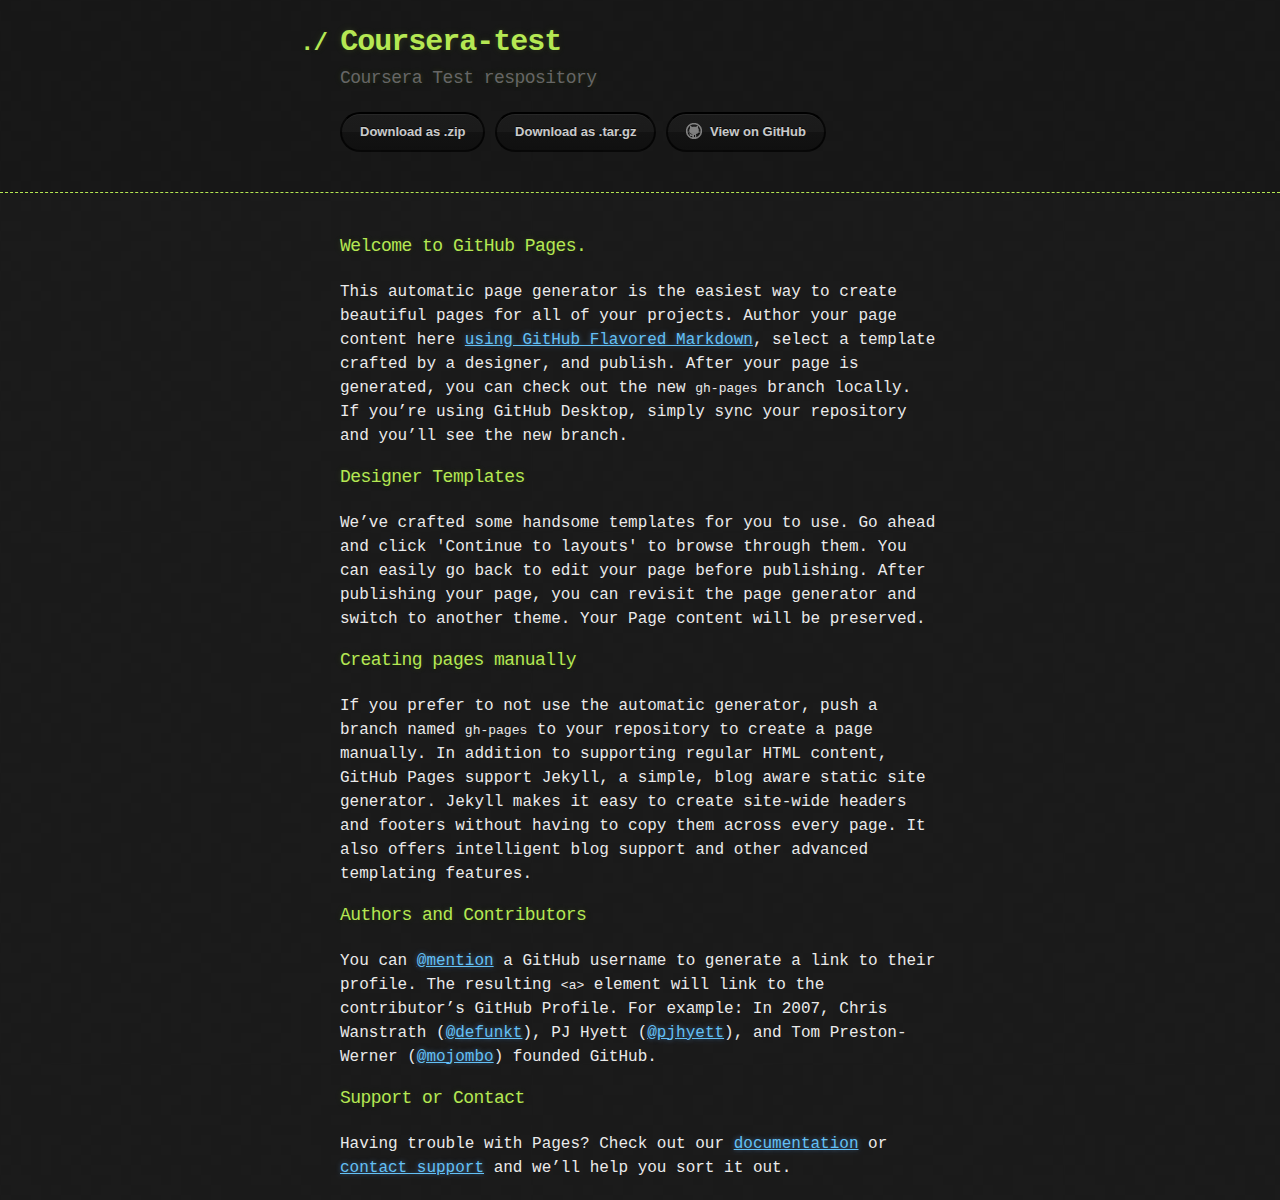
<file: index.html>
<!DOCTYPE html>
<html>
  <head>
    <meta charset='utf-8'>
    <meta http-equiv="X-UA-Compatible" content="chrome=1">

    <link rel="stylesheet" type="text/css" href="stylesheets/stylesheet.css" media="screen">
    <link rel="stylesheet" type="text/css" href="stylesheets/github-dark.css" media="screen">
    <link rel="stylesheet" type="text/css" href="stylesheets/print.css" media="print">

    <title>Coursera-test by Akritij</title>
  </head>

  <body>

    <header>
      <div class="container">
        <h1>Coursera-test</h1>
        <h2>Coursera Test respository</h2>

        <section id="downloads">
          <a href="https://github.com/Akritij/coursera-test/zipball/master" class="btn">Download as .zip</a>
          <a href="https://github.com/Akritij/coursera-test/tarball/master" class="btn">Download as .tar.gz</a>
          <a href="https://github.com/Akritij/coursera-test" class="btn btn-github"><span class="icon"></span>View on GitHub</a>
        </section>
      </div>
    </header>

    <div class="container">
      <section id="main_content">
        <h3>
<a id="welcome-to-github-pages" class="anchor" href="#welcome-to-github-pages" aria-hidden="true"><span aria-hidden="true" class="octicon octicon-link"></span></a>Welcome to GitHub Pages.</h3>

<p>This automatic page generator is the easiest way to create beautiful pages for all of your projects. Author your page content here <a href="https://guides.github.com/features/mastering-markdown/">using GitHub Flavored Markdown</a>, select a template crafted by a designer, and publish. After your page is generated, you can check out the new <code>gh-pages</code> branch locally. If you’re using GitHub Desktop, simply sync your repository and you’ll see the new branch.</p>

<h3>
<a id="designer-templates" class="anchor" href="#designer-templates" aria-hidden="true"><span aria-hidden="true" class="octicon octicon-link"></span></a>Designer Templates</h3>

<p>We’ve crafted some handsome templates for you to use. Go ahead and click 'Continue to layouts' to browse through them. You can easily go back to edit your page before publishing. After publishing your page, you can revisit the page generator and switch to another theme. Your Page content will be preserved.</p>

<h3>
<a id="creating-pages-manually" class="anchor" href="#creating-pages-manually" aria-hidden="true"><span aria-hidden="true" class="octicon octicon-link"></span></a>Creating pages manually</h3>

<p>If you prefer to not use the automatic generator, push a branch named <code>gh-pages</code> to your repository to create a page manually. In addition to supporting regular HTML content, GitHub Pages support Jekyll, a simple, blog aware static site generator. Jekyll makes it easy to create site-wide headers and footers without having to copy them across every page. It also offers intelligent blog support and other advanced templating features.</p>

<h3>
<a id="authors-and-contributors" class="anchor" href="#authors-and-contributors" aria-hidden="true"><span aria-hidden="true" class="octicon octicon-link"></span></a>Authors and Contributors</h3>

<p>You can <a href="https://help.github.com/articles/basic-writing-and-formatting-syntax/#mentioning-users-and-teams" class="user-mention">@mention</a> a GitHub username to generate a link to their profile. The resulting <code>&lt;a&gt;</code> element will link to the contributor’s GitHub Profile. For example: In 2007, Chris Wanstrath (<a href="https://github.com/defunkt" class="user-mention">@defunkt</a>), PJ Hyett (<a href="https://github.com/pjhyett" class="user-mention">@pjhyett</a>), and Tom Preston-Werner (<a href="https://github.com/mojombo" class="user-mention">@mojombo</a>) founded GitHub.</p>

<h3>
<a id="support-or-contact" class="anchor" href="#support-or-contact" aria-hidden="true"><span aria-hidden="true" class="octicon octicon-link"></span></a>Support or Contact</h3>

<p>Having trouble with Pages? Check out our <a href="https://help.github.com/pages">documentation</a> or <a href="https://github.com/contact">contact support</a> and we’ll help you sort it out.</p>
      </section>
    </div>

    
  </body>
</html>
</file>
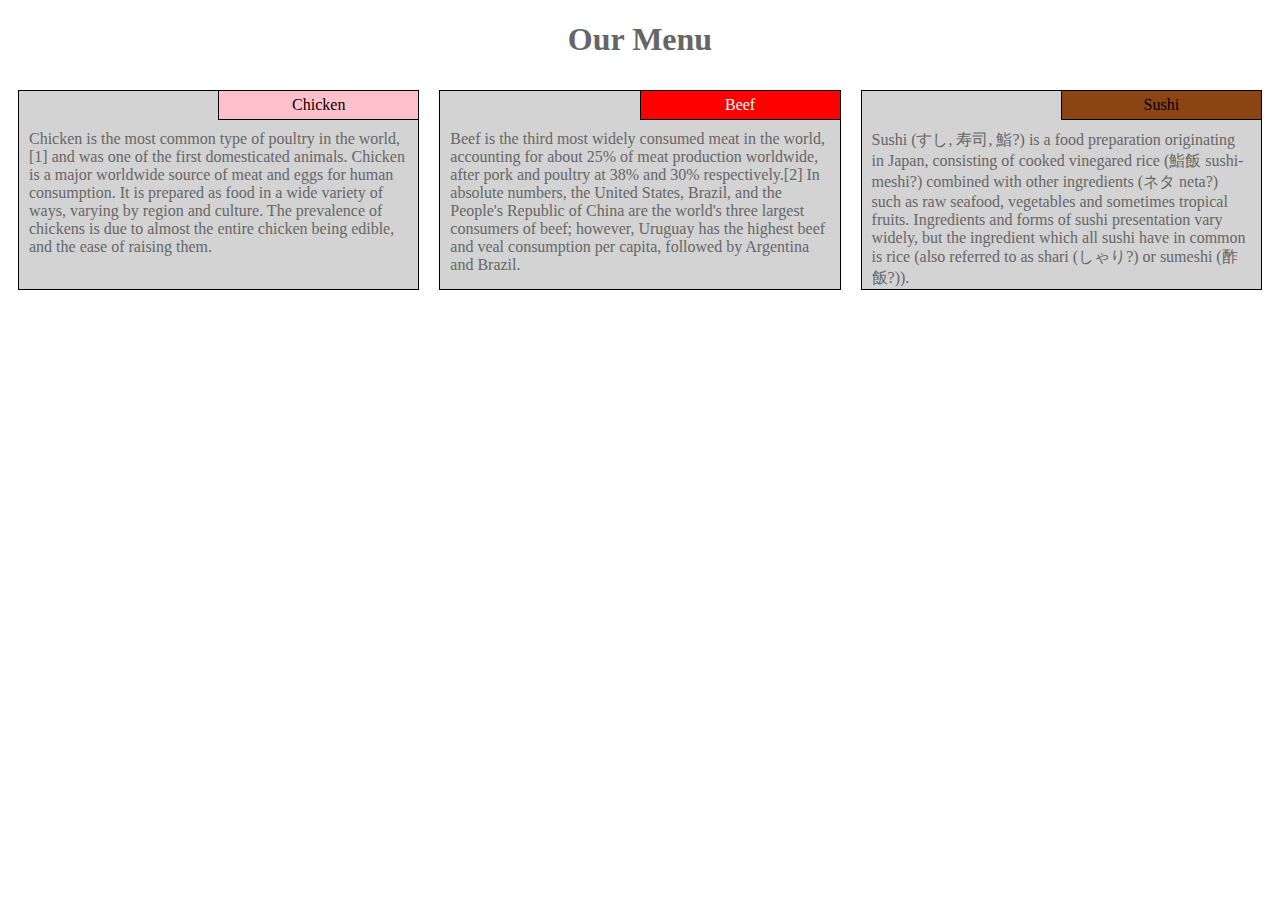
<file: module2_solution/index.html>
<!DOCTYPE html>
<html>
    
<head>
<meta charset="utf-8">
<link rel="stylesheet" type="text/css" href="CSS/mystyle.css">
<title>Module Solution 2</title>
</head>
<body>
<h1>Our Menu</h1>

<div id="main" class = "col-lg-4 col-md-6 col-sm-12">
	<div id = "pagewrap">
		<div id="chicken" class = "section_heading">Chicken</div>
		<div id = "content">
				 Chicken is the most common type of poultry in the world,[1] and was one of the first domesticated animals. Chicken is a major worldwide source of meat and eggs for human consumption. It is prepared as food in a wide variety of ways, varying by region and culture. The prevalence of chickens is due to almost the entire chicken being edible, and the ease of raising them.
		</div>
	</div>
</div>
<div id="main" class = "col-lg-4 col-md-6 col-sm-12">
	<div id = "pagewrap" >
		<div id="beef" class = "section_heading">Beef</div>
		<div id = "content">
				 Beef is the third most widely consumed meat in the world, accounting for about 25% of meat production worldwide, after pork and poultry at 38% and 30% respectively.[2] In absolute numbers, the United States, Brazil, and the People's Republic of China are the world's three largest consumers of beef; however, Uruguay has the highest beef and veal consumption per capita, followed by Argentina and Brazil.
		</div>
	</div>
</div>
<div id="main" class = "col-lg-4 col-md-12 col-sm-12">
	<div id = "pagewrap" >
		<div id="sushi" class = "section_heading">Sushi</div>
		<div id = "content">
				 Sushi (すし, 寿司, 鮨?) is a food preparation originating in Japan, consisting of cooked vinegared rice (鮨飯 sushi-meshi?) combined with other ingredients (ネタ neta?) such as raw seafood, vegetables and sometimes tropical fruits. Ingredients and forms of sushi presentation vary widely, but the ingredient which all sushi have in common is rice (also referred to as shari (しゃり?) or sumeshi (酢飯?)).
		</div>
	</div>
</div>
</body>
</html>
</file>
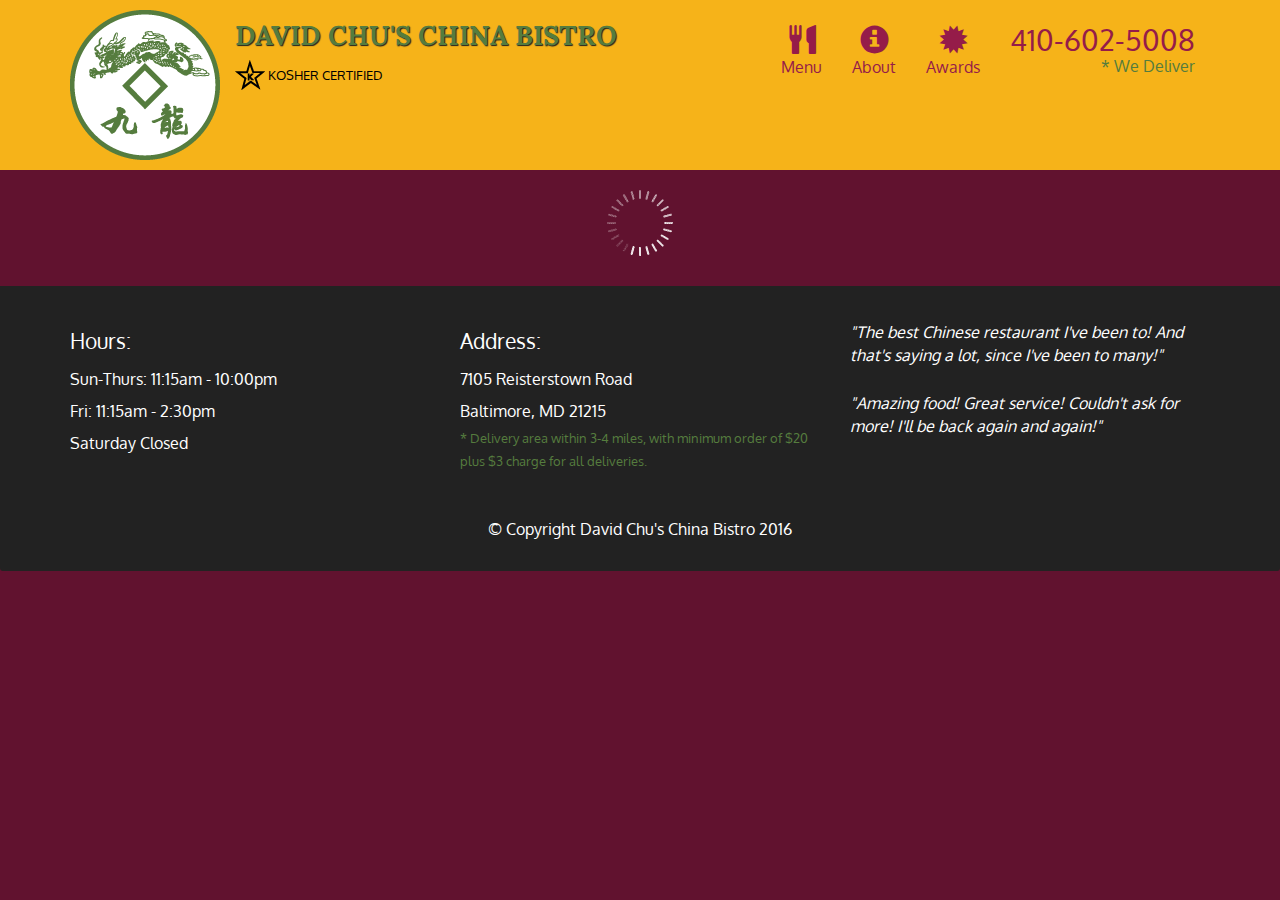
<file: module5-solution-starter/index.html>
<!doctype html>
<html lang="en">
  <head>
    <meta charset="utf-8">
    <meta http-equiv="X-UA-Compatible" content="IE=edge">
    <meta name="viewport" content="width=device-width, initial-scale=1">
    <title>David Chu's China Bistro</title>
    <link rel="stylesheet" href="css/bootstrap.min.css">
    <link rel="stylesheet" href="css/styles.css">
    <link href='https://fonts.googleapis.com/css?family=Oxygen:400,300,700' rel='stylesheet' type='text/css'>
    <link href='https://fonts.googleapis.com/css?family=Lora' rel='stylesheet' type='text/css'>
  </head>
<body>
  <header>
    <nav id="header-nav" class="navbar navbar-default">
      <div class="container">
        <div class="navbar-header">
          <a href="index.html" class="pull-left visible-md visible-lg">
            <div id="logo-img" alt="Logo image"></div>
          </a>

          <div class="navbar-brand">
            <a href="index.html"><h1>David Chu's China Bistro</h1></a>
            <p>
              <img src="images/star-k-logo.png" alt="Kosher certification">
              <span>Kosher Certified</span>
            </p>
          </div>

          <button id="navbarToggle" type="button" class="navbar-toggle collapsed" data-toggle="collapse" data-target="#collapsable-nav" aria-expanded="false">
            <span class="sr-only">Toggle navigation</span>
            <span class="icon-bar"></span>
            <span class="icon-bar"></span>
            <span class="icon-bar"></span>
          </button>
        </div>
        
        <div id="collapsable-nav" class="collapse navbar-collapse">
           <ul id="nav-list" class="nav navbar-nav navbar-right">
            <li id="navHomeButton" class="visible-xs active">
              <a href="index.html">
                <span class="glyphicon glyphicon-home"></span> Home</a>
            </li>
            <li id="navMenuButton">
              <a href="#" onclick="$dc.loadMenuCategories();">
                <span class="glyphicon glyphicon-cutlery"></span><br class="hidden-xs"> Menu</a>
            </li>
            <li>
              <a href="#">
                <span class="glyphicon glyphicon-info-sign"></span><br class="hidden-xs"> About</a>
            </li>
            <li>
              <a href="#">
                <span class="glyphicon glyphicon-certificate"></span><br class="hidden-xs"> Awards</a>
            </li>
            <li id="phone" class="hidden-xs">
              <a href="tel:410-602-5008">
                <span>410-602-5008</span></a><div>* We Deliver</div>
            </li>
          </ul><!-- #nav-list -->
        </div><!-- .collapse .navbar-collapse -->
      </div><!-- .container -->
    </nav><!-- #header-nav -->
  </header>

  <div id="call-btn" class="visible-xs">
    <a class="btn" href="tel:410-602-5008">
    <span class="glyphicon glyphicon-earphone"></span>
    410-602-5008
    </a>
  </div>
  <div id="xs-deliver" class="text-center visible-xs">* We Deliver</div>

  <div id="main-content" class="container"></div>

  <footer class="panel-footer">
    <div class="container">
      <div class="row">
        <section id="hours" class="col-sm-4">
          <span>Hours:</span><br>
          Sun-Thurs: 11:15am - 10:00pm<br>
          Fri: 11:15am - 2:30pm<br>
          Saturday Closed
          <hr class="visible-xs">
        </section>
        <section id="address" class="col-sm-4">
          <span>Address:</span><br>
          7105 Reisterstown Road<br>
          Baltimore, MD 21215
          <p>* Delivery area within 3-4 miles, with minimum order of $20 plus $3 charge for all deliveries.</p>
          <hr class="visible-xs">
        </section>
        <section id="testimonials" class="col-sm-4">
          <p>"The best Chinese restaurant I've been to! And that's saying a lot, since I've been to many!"</p>
          <p>"Amazing food! Great service! Couldn't ask for more! I'll be back again and again!"</p>
        </section>
      </div>
      <div class="text-center">&copy; Copyright David Chu's China Bistro 2016</div>
    </div>
  </footer>

  <!-- jQuery (Bootstrap JS plugins depend on it) -->
  <script src="js/jquery-2.1.4.min.js"></script>
  <script src="js/bootstrap.min.js"></script>
  <script src="js/ajax-utils.js"></script>
  <script src="js/script.js"></script>
</body>
</html>
</file>
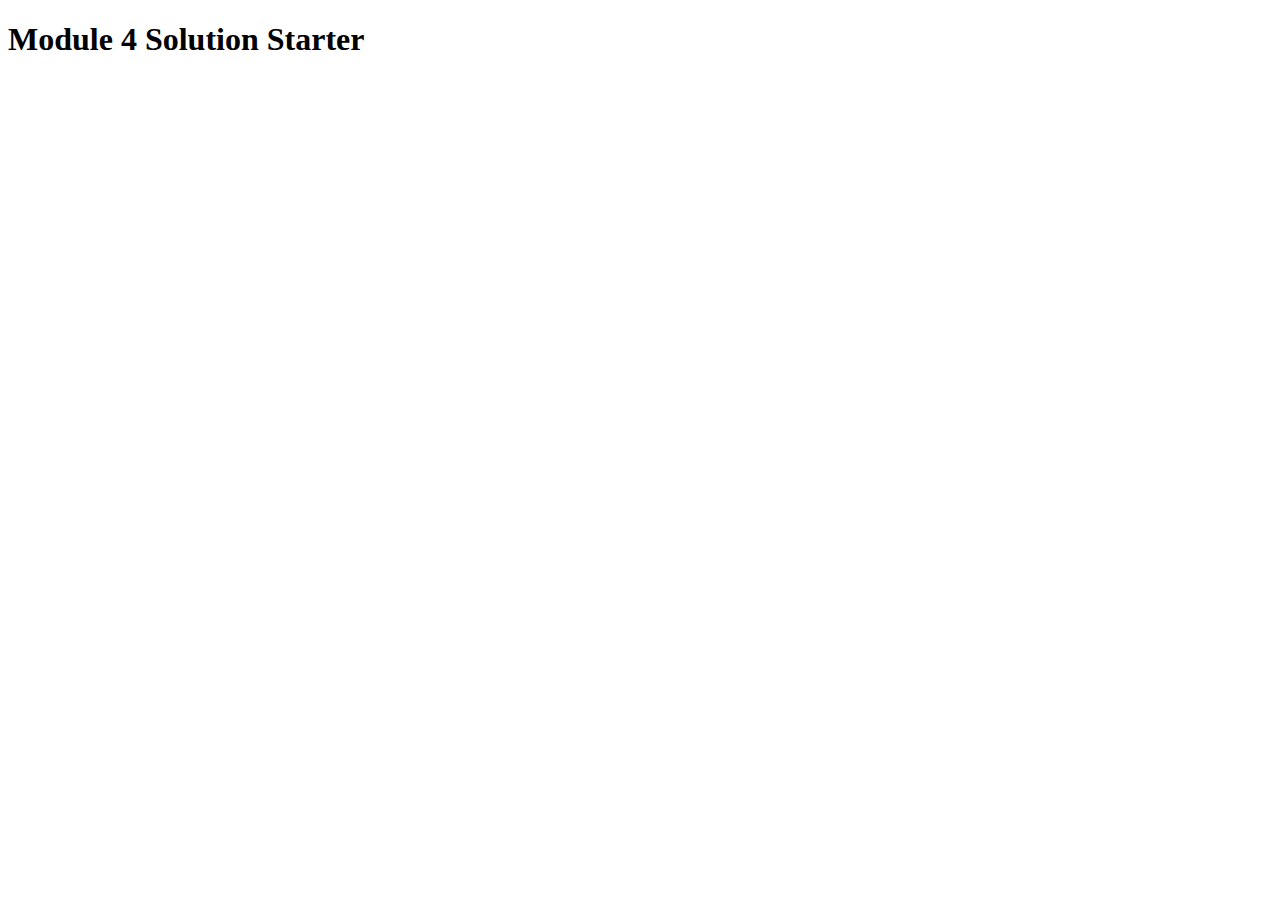
<file: module4-solution-starter/easier/index.html>
<!DOCTYPE html>
<html>
<head>
  <meta charset="utf-8">
  <title>Module 4 Solution Starter</title>
  <script src="SpeakHello.js"></script>
  <script src="SpeakGoodBye.js"></script>
  <script src="script.js"></script>
</head>
<body>
  <h1>Module 4 Solution Starter</h1>
</body>
</html>
</file>
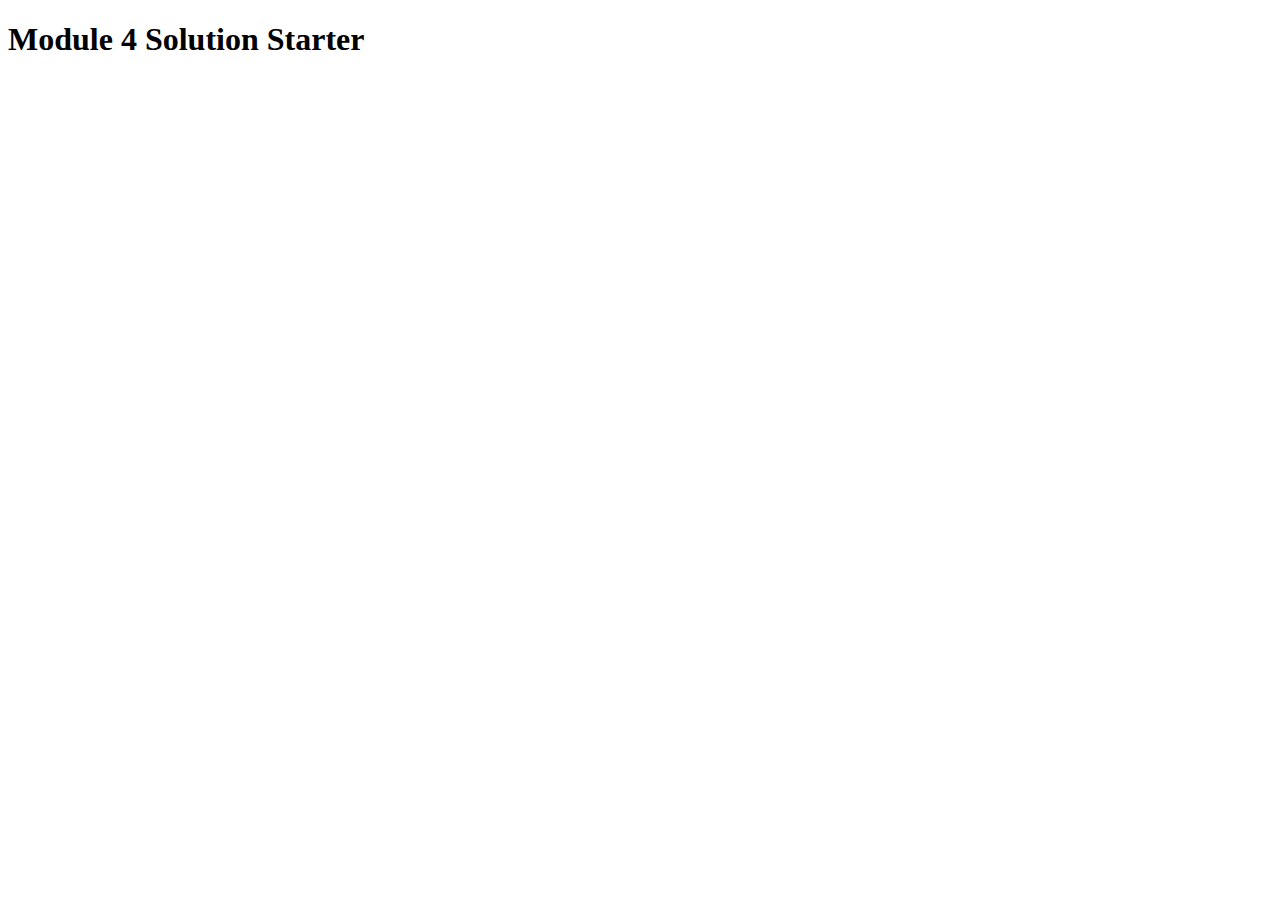
<file: module4-solution-starter/harder/index.html>
<!DOCTYPE html>
<html>
<head>
  <meta charset="utf-8">
  <title>Module 4 Solution Starter</title>
  <script>
    var names = []; // DO NOT REMOVE
  </script>
  <script src="SpeakHello.js"></script>
  <script src="SpeakGoodBye.js"></script>
  <script src="script.js"></script>
</head>
<body>
  <h1>Module 4 Solution Starter</h1>
</body>
</html>
</file>
<file: stylesheets/stylesheet.css>
body {
  margin: 0;
  padding: 0;
  background: #151515 url("../images/bkg.png") 0 0;
  color: #eaeaea;
  font: 16px;
  line-height: 1.5;
  font-family: Monaco, "Bitstream Vera Sans Mono", "Lucida Console", Terminal, monospace;
}

/* General & 'Reset' Stuff */

.container {
  width: 90%;
  max-width: 600px;
  margin: 0 auto;
}

section {
  display: block;
  margin: 0 0 20px 0;
}

h1, h2, h3, h4, h5, h6 {
  margin: 0 0 20px;
}

li {
  line-height: 1.4 ;
}

/* Header, <header>
   header   - container
   h1       - project name
   h2       - project description
*/

header {
  background: rgba(0, 0, 0, 0.1);
  width: 100%;
  border-bottom: 1px dashed #b5e853;
  padding: 20px 0;
  margin: 0 0 40px 0;
}

header h1 {
  font-size: 30px;
  line-height: 1.5;
  margin: 0 0 0 -40px;
  font-weight: bold;
  font-family: Monaco, "Bitstream Vera Sans Mono", "Lucida Console", Terminal, monospace;
  color: #b5e853;
  text-shadow: 0 1px 1px rgba(0, 0, 0, 0.1),
               0 0 5px rgba(181, 232, 83, 0.1),
               0 0 10px rgba(181, 232, 83, 0.1);
  letter-spacing: -1px;
  -webkit-font-smoothing: antialiased;
}

header h1:before {
  content: "./ ";
  font-size: 24px;
}

header h2 {
  font-size: 18px;
  font-weight: 300;
  color: #666;
}

#downloads .btn {
  display: inline-block;
  text-align: center;
  margin: 0;
}

/* Main Content
*/

#main_content {
  width: 100%;
  -webkit-font-smoothing: antialiased;
}
section img {
  max-width: 100%
}

h1, h2, h3, h4, h5, h6 {
  font-weight: normal;
  font-family: Monaco, "Bitstream Vera Sans Mono", "Lucida Console", Terminal, monospace;
  color: #b5e853;
  letter-spacing: -0.03em;
  text-shadow: 0 1px 1px rgba(0, 0, 0, 0.1),
               0 0 5px rgba(181, 232, 83, 0.1),
               0 0 10px rgba(181, 232, 83, 0.1);
}

#main_content h1 {
  font-size: 30px;
}

#main_content h2 {
  font-size: 24px;
}

#main_content h3 {
  font-size: 18px;
}

#main_content h4 {
  font-size: 14px;
}

#main_content h5 {
  font-size: 12px;
  text-transform: uppercase;
  margin: 0 0 5px 0;
}

#main_content h6 {
  font-size: 12px;
  text-transform: uppercase;
  color: #999;
  margin: 0 0 5px 0;
}

dt {
  font-style: italic;
  font-weight: bold;
}

ul li {
  list-style: none;
}

ul li:before {
  content: ">>";
  font-family: Monaco, "Bitstream Vera Sans Mono", "Lucida Console", Terminal, monospace;
  font-size: 13px;
  color: #b5e853;
  margin-left: -37px;
  margin-right: 21px;
  line-height: 16px;
}

blockquote {
  color: #aaa;
  padding-left: 10px;
  border-left: 1px dotted #666;
}

pre {
  background: rgba(0, 0, 0, 0.9);
  border: 1px solid rgba(255, 255, 255, 0.15);
  padding: 10px;
  font-size: 14px;
  color: #b5e853;
  border-radius: 2px;
  -moz-border-radius: 2px;
  -webkit-border-radius: 2px;
  text-wrap: normal;
  overflow: auto;
  overflow-y: hidden;
}

table {
  width: 100%;
  margin: 0 0 20px 0;
}

th {
  text-align: left;
  border-bottom: 1px dashed #b5e853;
  padding: 5px 10px;
}

td {
  padding: 5px 10px;
}

hr {
  height: 0;
  border: 0;
  border-bottom: 1px dashed #b5e853;
  color: #b5e853;
}

/* Buttons
*/

.btn {
  display: inline-block;
  background: -webkit-linear-gradient(top, rgba(40, 40, 40, 0.3), rgba(35, 35, 35, 0.3) 50%, rgba(10, 10, 10, 0.3) 50%, rgba(0, 0, 0, 0.3));
  padding: 8px 18px;
  border-radius: 50px;
  border: 2px solid rgba(0, 0, 0, 0.7);
  border-bottom: 2px solid rgba(0, 0, 0, 0.7);
  border-top: 2px solid rgba(0, 0, 0, 1);
  color: rgba(255, 255, 255, 0.8);
  font-family: Helvetica, Arial, sans-serif;
  font-weight: bold;
  font-size: 13px;
  text-decoration: none;
  text-shadow: 0 -1px 0 rgba(0, 0, 0, 0.75);
  box-shadow: inset 0 1px 0 rgba(255, 255, 255, 0.05);
}

.btn:hover {
  background: -webkit-linear-gradient(top, rgba(40, 40, 40, 0.6), rgba(35, 35, 35, 0.6) 50%, rgba(10, 10, 10, 0.8) 50%, rgba(0, 0, 0, 0.8));
}

.btn .icon {
  display: inline-block;
  width: 16px;
  height: 16px;
  margin: 1px 8px 0 0;
  float: left;
}

.btn-github .icon {
  opacity: 0.6;
  background: url("../images/blacktocat.png") 0 0 no-repeat;
}

/* Links
   a, a:hover, a:visited
*/

a {
  color: #63c0f5;
  text-shadow: 0 0 5px rgba(104, 182, 255, 0.5);
}

/* Clearfix */

.cf:before, .cf:after {
  content:"";
  display:table;
}

.cf:after {
  clear:both;
}

.cf {
  zoom:1;
}
</file>
<file: stylesheets/github-dark.css>
/*
The MIT License (MIT)

Copyright (c) 2016 GitHub, Inc.

Permission is hereby granted, free of charge, to any person obtaining a copy
of this software and associated documentation files (the "Software"), to deal
in the Software without restriction, including without limitation the rights
to use, copy, modify, merge, publish, distribute, sublicense, and/or sell
copies of the Software, and to permit persons to whom the Software is
furnished to do so, subject to the following conditions:

The above copyright notice and this permission notice shall be included in all
copies or substantial portions of the Software.

THE SOFTWARE IS PROVIDED "AS IS", WITHOUT WARRANTY OF ANY KIND, EXPRESS OR
IMPLIED, INCLUDING BUT NOT LIMITED TO THE WARRANTIES OF MERCHANTABILITY,
FITNESS FOR A PARTICULAR PURPOSE AND NONINFRINGEMENT. IN NO EVENT SHALL THE
AUTHORS OR COPYRIGHT HOLDERS BE LIABLE FOR ANY CLAIM, DAMAGES OR OTHER
LIABILITY, WHETHER IN AN ACTION OF CONTRACT, TORT OR OTHERWISE, ARISING FROM,
OUT OF OR IN CONNECTION WITH THE SOFTWARE OR THE USE OR OTHER DEALINGS IN THE
SOFTWARE.

*/

.pl-c /* comment */ {
  color: #969896;
}

.pl-c1 /* constant, variable.other.constant, support, meta.property-name, support.constant, support.variable, meta.module-reference, markup.raw, meta.diff.header */,
.pl-s .pl-v /* string variable */ {
  color: #0099cd;
}

.pl-e /* entity */,
.pl-en /* entity.name */ {
  color: #9774cb;
}

.pl-smi /* variable.parameter.function, storage.modifier.package, storage.modifier.import, storage.type.java, variable.other */,
.pl-s .pl-s1 /* string source */ {
  color: #ddd;
}

.pl-ent /* entity.name.tag */ {
  color: #7bcc72;
}

.pl-k /* keyword, storage, storage.type */ {
  color: #cc2372;
}

.pl-s /* string */,
.pl-pds /* punctuation.definition.string, string.regexp.character-class */,
.pl-s .pl-pse .pl-s1 /* string punctuation.section.embedded source */,
.pl-sr /* string.regexp */,
.pl-sr .pl-cce /* string.regexp constant.character.escape */,
.pl-sr .pl-sre /* string.regexp source.ruby.embedded */,
.pl-sr .pl-sra /* string.regexp string.regexp.arbitrary-repitition */ {
  color: #3c66e2;
}

.pl-v /* variable */ {
  color: #fb8764;
}

.pl-id /* invalid.deprecated */ {
  color: #e63525;
}

.pl-ii /* invalid.illegal */ {
  color: #f8f8f8;
  background-color: #e63525;
}

.pl-sr .pl-cce /* string.regexp constant.character.escape */ {
  font-weight: bold;
  color: #7bcc72;
}

.pl-ml /* markup.list */ {
  color: #c26b2b;
}

.pl-mh /* markup.heading */,
.pl-mh .pl-en /* markup.heading entity.name */,
.pl-ms /* meta.separator */ {
  font-weight: bold;
  color: #264ec5;
}

.pl-mq /* markup.quote */ {
  color: #00acac;
}

.pl-mi /* markup.italic */ {
  font-style: italic;
  color: #ddd;
}

.pl-mb /* markup.bold */ {
  font-weight: bold;
  color: #ddd;
}

.pl-md /* markup.deleted, meta.diff.header.from-file */ {
  color: #bd2c00;
  background-color: #ffecec;
}

.pl-mi1 /* markup.inserted, meta.diff.header.to-file */ {
  color: #55a532;
  background-color: #eaffea;
}

.pl-mdr /* meta.diff.range */ {
  font-weight: bold;
  color: #9774cb;
}

.pl-mo /* meta.output */ {
  color: #264ec5;
}
</file>
<file: stylesheets/print.css>
html, body, div, span, applet, object, iframe,
h1, h2, h3, h4, h5, h6, p, blockquote, pre,
a, abbr, acronym, address, big, cite, code,
del, dfn, em, img, ins, kbd, q, s, samp,
small, strike, strong, sub, sup, tt, var,
b, u, i, center,
dl, dt, dd, ol, ul, li,
fieldset, form, label, legend,
table, caption, tbody, tfoot, thead, tr, th, td,
article, aside, canvas, details, embed,
figure, figcaption, footer, header, hgroup,
menu, nav, output, ruby, section, summary,
time, mark, audio, video {
  padding: 0;
  margin: 0;
  font: inherit;
  font-size: 100%;
  vertical-align: baseline;
  border: 0;
}
/* HTML5 display-role reset for older browsers */
article, aside, details, figcaption, figure,
footer, header, hgroup, menu, nav, section {
  display: block;
}
body {
  line-height: 1;
}
ol, ul {
  list-style: none;
}
blockquote, q {
  quotes: none;
}
blockquote:before, blockquote:after,
q:before, q:after {
  content: '';
  content: none;
}
table {
  border-spacing: 0;
  border-collapse: collapse;
}
body {
  font-family: 'Helvetica Neue', Helvetica, Arial, serif;
  font-size: 13px;
  line-height: 1.5;
  color: #000;
}

a {
  font-weight: bold;
  color: #d5000d;
}

header {
  padding-top: 35px;
  padding-bottom: 10px;
}

header h1 {
  font-size: 48px;
  font-weight: bold;
  line-height: 1.2;
  color: #303030;
  letter-spacing: -1px;
}

header h2 {
  font-size: 24px;
  font-weight: normal;
  line-height: 1.3;
  color: #aaa;
  letter-spacing: -1px;
}
#downloads {
  display: none;
}
#main_content {
  padding-top: 20px;
}

code, pre {
  margin-bottom: 30px;
  font-family: Monaco, "Bitstream Vera Sans Mono", "Lucida Console", Terminal;
  font-size: 12px;
  color: #222;
}

code {
  padding: 0 3px;
}

pre {
  padding: 20px;
  overflow: auto;
  border: solid 1px #ddd;
}
pre code {
  padding: 0;
}

ul, ol, dl {
  margin-bottom: 20px;
}


/* COMMON STYLES */

table {
  width: 100%;
  border: 1px solid #ebebeb;
}

th {
  font-weight: 500;
}

td {
  font-weight: 300;
  text-align: center;
  border: 1px solid #ebebeb;
}

form {
  padding: 20px;
  background: #f2f2f2;

}


/* GENERAL ELEMENT TYPE STYLES */

h1 {
  font-size: 2.8em;
}

h2 {
  margin-bottom: 8px;
  font-size: 22px;
  font-weight: bold;
  color: #303030;
}

h3 {
  margin-bottom: 8px;
  font-size: 18px;
  font-weight: bold;
  color: #d5000d;
}

h4 {
  font-size: 16px;
  font-weight: bold;
  color: #303030;
}

h5 {
  font-size: 1em;
  color: #303030;
}

h6 {
  font-size: .8em;
  color: #303030;
}

p {
  margin-bottom: 20px;
  font-weight: 300;
}

a {
  text-decoration: none;
}

p a {
  font-weight: 400;
}

blockquote {
  padding: 0 0 0 30px;
  margin-bottom: 20px;
  font-size: 1.6em;
  border-left: 10px solid #e9e9e9;
}

ul li {
  padding-left: 20px;
  list-style-position: inside;
  list-style: disc;
}

ol li {
  padding-left: 3px;
  list-style-position: inside;
  list-style: decimal;
}

dl dd {
  font-style: italic;
  font-weight: 100;
}

footer {
  padding-top: 20px;
  padding-bottom: 30px;
  margin-top: 40px;
  font-size: 13px;
  color: #aaa;
}

footer a {
  color: #666;
}

/* MISC */
.clearfix:after {
  display: block;
  height: 0;
  clear: both;
  visibility: hidden;
  content: '.';
}

.clearfix {display: inline-block;}
* html .clearfix {height: 1%;}
.clearfix {display: block;}
</file>
<file: module2_solution/CSS/mystyle.css>
* {
  box-sizing: border-box;
 }

body { 
  font-family: "Times New Roman", Times, serif;
  color: #666;
}

#pagewrap {
  border: 1px solid black;
  background-color: #d3d3d3;
  height: 200px;
  overflow: auto;
}

h1 {
  text-align: center;
}

.section_heading{
  position: relative;
  float: right;
  border-left: 1px solid black;
  border-bottom: 1px solid black;
  width: 200px;
  padding: 5px 15px 5px 15px;
  text-align: center;
}

#chicken
{
  background-color: #FFC0CB;
  color: black;
}

#beef
{
  background-color: #FF0000;
  color: white;
}

#sushi
{
  background-color: #8B4513;
  color: black;
}


#content {
  overflow: auto;
  clear: right;
  padding: 10px;
}

#main {
  padding: 10px;
  }

/************************************************************************************
MEDIA QUERIES
*************************************************************************************/
/*desktops only*/

@media (min-width: 992px) {
  .col-lg-1, .col-lg-2, .col-lg-3, .col-lg-4, .col-lg-5, .col-lg-6, .col-lg-7, .col-lg-8, .col-lg-9, .col-lg-10, .col-lg-11, .col-lg-12 {
    float: left;
    
  }
  .col-lg-1 {
    width: 8.33%;
  }
  .col-lg-2 {
    width: 16.66%;
  }
  .col-lg-3 {
    width: 25%;
  }
  .col-lg-4 {
    width: 33.33%;
  }
  .col-lg-5 {
    width: 41.66%;
  }
  .col-lg-6 {
    width: 50%;
  }
  .col-lg-7 {
    width: 58.33%;
  }
  .col-lg-8 {
    width: 66.66%;
  }
  .col-lg-9 {
    width: 74.99%;
  }
  .col-lg-10 {
    width: 83.33%;
  }
  .col-lg-11 {
    width: 91.66%;
  }
  .col-lg-12 {
    width: 100%;
  }
}

/*Tablets only */
@media (min-width: 768px) and (max-width: 991px) {
  .col-md-1, .col-md-2, .col-md-3, .col-md-4, .col-md-5, .col-md-6, .col-md-7, .col-md-8, .col-md-9, .col-md-10, .col-md-11, .col-md-12 {
    float: left;
  }
  .col-md-1 {
    width: 8.33%;
  }
  .col-md-2 {
    width: 16.66%;
  }
  .col-md-3 {
    width: 25%;
  }
  .col-md-4 {
    width: 33.33%;
  }
  .col-md-5 {
    width: 41.66%;
  }
  .col-md-6 {
    width: 50%;
  }
  .col-md-7 {
    width: 58.33%;
  }
  .col-md-8 {
    width: 66.66%;
  }
  .col-md-9 {
    width: 74.99%;
  }
  .col-md-10 {
    width: 83.33%;
  }
  .col-md-11 {
    width: 91.66%;
  }
  .col-md-12 {
    width: 100%;
  }
}

/*Mobile only */
@media (max-width: 767px) {
  .col-sm-1, .col-sm-2, .col-sm-3, .col-sm-4, .col-sm-5, .col-sm-6, .col-sm-7, .col-sm-8, .col-sm-9, .col-sm-10, .col-sm-11, .col-sm-12 {
    float: left;
  }
  .col-sm-1 {
    width: 8.33%;
  }
  .col-sm-2 {
    width: 16.66%;
  }
  .col-sm-3 {
    width: 25%;
  }
  .col-sm-4 {
    width: 33.33%;
  }
  .col-sm-5 {
    width: 41.66%;
  }
  .col-sm-6 {
    width: 50%;
  }
  .col-sm-7 {
    width: 58.33%;
  }
  .col-sm-8 {
    width: 66.66%;
  }
  .col-sm-9 {
    width: 74.99%;
  }
  .col-sm-10 {
    width: 83.33%;
  }
  .col-sm-11 {
    width: 91.66%;
  }
  .col-sm-12 {
    width: 100%;
  }
}
</file>
<file: module5-solution-starter/css/styles.css>
body {
  font-size: 16px;
  color: #fff;
  background-color: #61122f;
  font-family: 'Oxygen', sans-serif;
}

/** HEADER **/
#header-nav {
  background-color: #f6b319;
  border-radius: 0;
  border: 0;
}

#logo-img {
  background: url('../images/restaurant-logo_large.png') no-repeat;
  width: 150px;
  height: 150px;
  margin: 10px 15px 10px 0;
}

.navbar-brand {
  padding-top: 25px;
}
.navbar-brand h1 { /* Restaurant name */
  font-family: 'Lora', serif;
  color: #557c3e;
  font-size: 1.5em;
  text-transform: uppercase;
  font-weight: bold;
  text-shadow: 1px 1px 1px #222;
  margin-top: 0;
  margin-bottom: 0;
  line-height: .75;
}
.navbar-brand a:hover, .navbar-brand a:focus {
  text-decoration: none;
}
.navbar-brand p { /* Kosher cert */
  color: #000;
  text-transform: uppercase;
  font-size: .7em;
  margin-top: 15px;
}
.navbar-brand p span { /* Star-K */
  vertical-align: middle;
}

#nav-list {
  margin-top: 10px;
}
#nav-list a {
  color: #951C49;
  text-align: center;
}
#nav-list a:hover {
  background: #E7E7E7;
}
#nav-list a span {
  font-size: 1.8em;
}

#phone {
  margin-top: 5px;
}
#phone a { /* Phone number */
  text-align: right;
  padding-bottom: 0;
}
#phone div { /* We Deliver */
  color: #557c3e;
  text-align: right;
  padding-right: 15px;
}

.navbar-header button.navbar-toggle, .navbar-header .icon-bar {
  border: 1px solid #61122f;
}
.navbar-header button.navbar-toggle {
  clear: both;
  margin-top: -30px;
}
/* END HEADER */

/* FOOTER */
.panel-footer {
  margin-top: 30px;
  padding-top: 35px;
  padding-bottom: 30px;
  background-color: #222;
  border-top: 0;
}
.panel-footer div.row {
  margin-bottom: 35px;
}
#hours, #address {
  line-height: 2;
}
#hours > span, #address > span {
  font-size: 1.3em;
}
#address p {
  color: #557c3e;
  font-size: .8em;
  line-height: 1.8;
}
#testimonials {
  font-style: italic;
}
#testimonials p:nth-child(2) {
  margin-top: 25px;
}
/* END FOOTER */



/* HOME PAGE */
.container .jumbotron {
  box-shadow: 0 0 50px #3F0C1F;
  border: 2px solid #3F0C1F;
}

#menu-tile, #specials-tile, #map-tile {
  height: 250px;
  width: 100%;
  margin-bottom: 15px;
  position: relative;
  border: 2px solid #3F0C1F;
  overflow: hidden;
}
#menu-tile:hover, #specials-tile:hover, #map-tile:hover {
  box-shadow: 0 1px 5px 1px #cccccc;
}
#menu-tile {
  background: url('../images/menu-tile.jpg') no-repeat;
  background-position: center;
}
#specials-tile {
  background: url('../images/specials-tile.jpg') no-repeat;
  background-position: center;
}
#menu-tile span, #specials-tile span, #map-tile span {
  position: absolute;
  bottom: 0;
  right: 0;
  width: 100%;
  text-align: center;
  font-size: 1.6em;
  text-transform: uppercase;
  background-color: #000;
  color: #fff;
  opacity: .8;
}
/* END HOME PAGE */

/* MENU CATEGORIES PAGE */
.category-tile { 
  position: relative;
  border: 2px solid #3F0C1F;
  overflow: hidden;
  width: 200px;
  height: 200px;
  margin: 0 auto 15px;
}
.category-tile span {
  position: absolute;
  bottom: 0;
  right: 0;
  width: 100%;
  text-align: center;
  font-size: 1.2em;
  text-transform: uppercase;
  background-color: #000;
  color: #fff;
  opacity: .8;
}
.category-tile:hover {
  box-shadow: 0 1px 5px 1px #cccccc;
}

#menu-categories-title + div {
  margin-bottom: 50px;
}
/* END MENU CATEGORIES PAGE */

/* SINGLE CATEGORY PAGE */
.menu-item-tile {
  margin-bottom: 25px;
}
.menu-item-tile hr {
  width: 80%;
}
.menu-item-tile .menu-item-price {
  font-size: 1.1em;
  text-align: right;
  margin-top: -15px;
  margin-right: -15px;
}
.menu-item-tile .menu-item-price span {
  font-size: .6em;
}
.menu-item-photo {
  position: relative;
  border: 2px solid #3F0C1F; 
  overflow: hidden;
  padding: 0;
  margin-right: -15px;
  margin-left: auto;
  margin-bottom: 20px;
  max-width: 250px;
}
.menu-item-photo div {
  position: absolute;
  bottom: 0;
  right: 0;
  width: 80px;
  background-color: #557c3e;
  text-align: center;
}
.menu-item-description {
  padding-right: 30px;
}
h3.menu-item-title {
  margin: 0 0 10px;
}
.menu-item-details {
  font-size: .9em;
  font-style: italic;
}
/* END SINGLE CATEGORY PAGE */


/********** Large devices only **********/
@media (min-width: 1200px) {
  .container .jumbotron {
    background: url('../images/jumbotron_1200.jpg') no-repeat;
    height: 675px;
  }
}

/********** Medium devices only **********/
@media (min-width: 992px) and (max-width: 1199px) {
  /* Header */
  #logo-img {
    background: url('../images/restaurant-logo_medium.png') no-repeat;
    width: 100px;
    height: 100px;
    margin: 5px 5px 5px 0;
  }
  /* End Header */

  /* Home Page */
  .container .jumbotron {
    background: url('../images/jumbotron_992.jpg') no-repeat;
    height: 558px;
  }
  /* End Home Page */
}

/********** Small devices only **********/
@media (min-width: 768px) and (max-width: 991px) {
  /* Home Page */
  .container .jumbotron {
    background: url('../images/jumbotron_768.jpg') no-repeat;
    height: 432px;
  }
  /* End Home Page */
}

/********** Extra small devices only **********/
@media (max-width: 767px) {
  /* Header */
  .navbar-brand {
    padding-top: 10px;
    height: 80px;
  }
  .navbar-brand h1 { /* Restaurant name */
    padding-top: 10px;
    font-size: 5vw; /* 1vw = 1% of viewport width */
  }
  .navbar-brand p { /* Kosher cert */
    font-size: .6em;
    margin-top: 12px;
  }
  .navbar-brand p img { /* Star-K */
    height: 20px;
  }

  #collapsable-nav a { /* Collapsed nav menu text */
    font-size: 1.2em;
  }
  #collapsable-nav a span { /* Collapsed nav menu glyph */
    font-size: 1em;
    margin-right: 5px;
  }

  #call-btn > a {
    font-size: 1.5em;
    display: block;
    margin: 0 20px;
    padding: 10px;
    border: 2px solid #fff;
    background-color: #f6b319;
    color: #951c49;
  }
  #xs-deliver {
    margin-top: 5px;
    font-size: .7em;
    letter-spacing: .1em;
    text-transform: uppercase;
  }
  /* End Header */

  /* Footer */
  .panel-footer section {
    margin-bottom: 30px;
    text-align: center;
  }
  .panel-footer section:nth-child(3) {
    margin-bottom: 0; /* margin already exists on the whole row */
  }
  .panel-footer section hr {
    width: 50%;
  }
  /* End Footer */

  /* Home Page */
  .container .jumbotron {
    margin-top: 30px;
    padding: 0;
  }
  #menu-tile, #specials-tile {
    width: 360px;
    margin: 0 auto 15px;
  }

  .menu-item-photo {
    margin-right: auto;
  }
  .menu-item-tile .menu-item-price {
    text-align: center;
  }
  .menu-item-description {
    text-align: center;;
  }
}


/********** Super extra small devices Only :-) (e.g., iPhone 4) **********/
@media (max-width: 479px) {
  /* Header */
  .navbar-brand h1 { /* Restaurant name */
    padding-top: 5px;
    font-size: 6vw;
  }
  /* End Header */
  
  /* Home page */
  #menu-tile, #specials-tile {
    width: 280px;
    margin: 0 auto 15px;
  }

  .col-xxs-12 {
    position: relative;
    min-height: 1px;
    padding-right: 15px;
    padding-left: 15px;
    float: left;
    width: 100%;
  }
}
</file>
